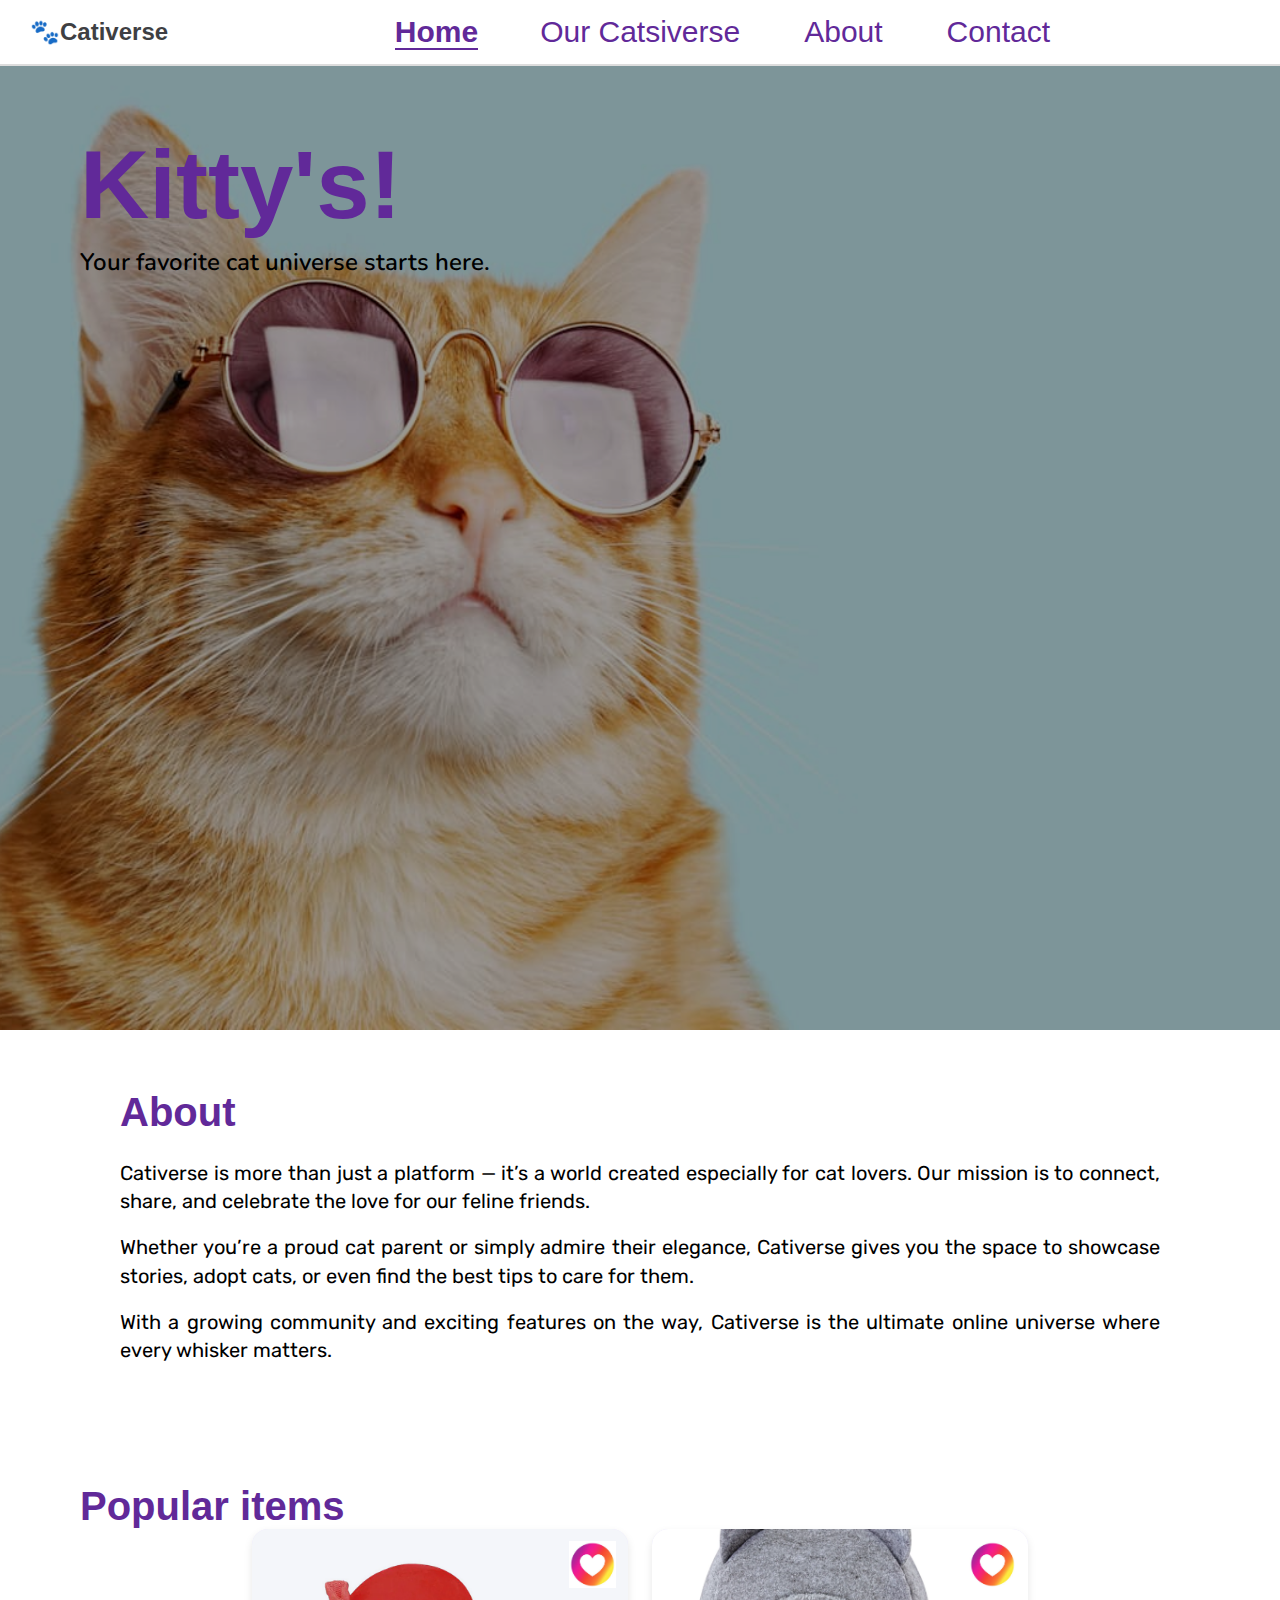
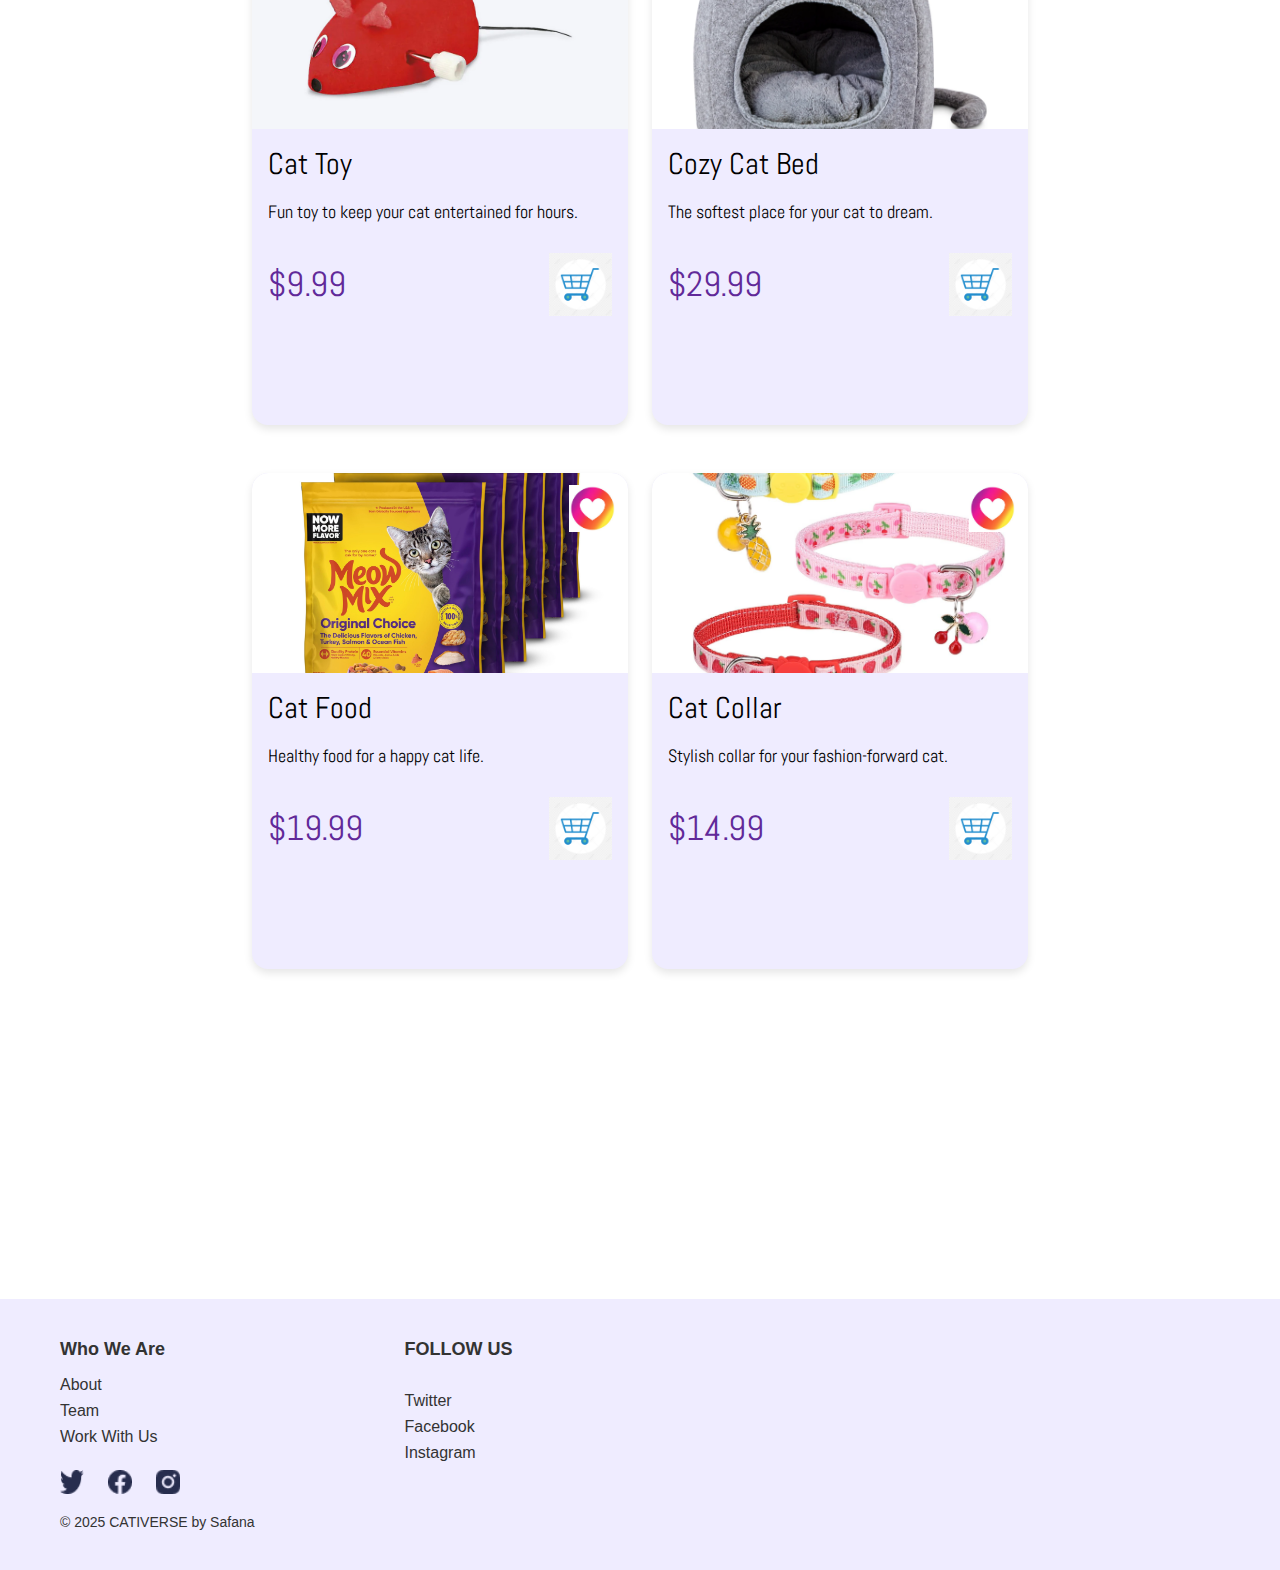
<file: index.html>
<!DOCTYPE html>
<html lang="en">
<head>
  <meta charset="UTF-8">
  <title>Cativerse</title>
  <link href="https://fonts.googleapis.com/css2?family=Rubik&display=swap" rel="stylesheet">
<link href="https://fonts.googleapis.com/css2?family=Nunito&display=swap" rel="stylesheet">
<link href="https://fonts.googleapis.com/css2?family=Abel&display=swap" rel="stylesheet">

  <link rel="stylesheet" href="css/style.css">
</head>
<body>
    <header class="site-header">
        <a href="index.html" class="logo">🐾Cativerse</a>
        <nav class="nav-menu">
          <ul>
            <li><a href="#" class="active">Home</a></li>
            <li><a href="our.html">Our Catsiverse</a></li>
            <li><a href="#" >About</a></li>
            <li><a href="#">Contact</a></li>
          </ul>
        </nav>
      </header>

  <!-- תמונת רקע עם כותרת ופסקה -->
  <section class="hero-section">
    <section class="hero-content">
      <h1>Kitty's!</h1>
      <p>Your favorite cat universe starts here.</p>
    </section>
  </section>

  <!-- שלב 4: טקסט מתחת לתמונה -->
  <section class="about-product">
    <h2 class="subheading">About</h2>
    <section class="about-text">
      <p>
        Cativerse is more than just a platform — it’s a world created especially for cat lovers. 
        Our mission is to connect, share, and celebrate the love for our feline friends.
      </p>
      <br>
      <p>
        Whether you’re a proud cat parent or simply admire their elegance, Cativerse gives you the space to showcase stories, adopt cats, or even find the best tips to care for them.
      </p>
      <br>
      <p>
        With a growing community and exciting features on the way, Cativerse is the ultimate online universe where every whisker matters.
      </p>
    </section>
  </section>
  <!-- אזור ה-Cards -->
<section class="products-section">
    <h2 class="section-title">Popular items</h2>
    <section class="products-container">
      
      <section class="product-card">
        <section class="card-image">
          <img src="images/cat-toy.jpg" alt="Cat Toy">
          <img src="images/heart-icon.png" class="heart-icon" alt="Heart Icon">
        </section>
        <h3 class="product-title">Cat Toy</h3>
        <p class="product-description">Fun toy to keep your cat entertained for hours.</p>
        <section class="card-footer">
          <span class="price">$9.99</span>
          <img src="images/cart-icon.png" class="cart-icon" alt="Cart Icon">
        </section>
      </section>
  
      <section class="product-card">
        <section class="card-image">
          <img src="images/cat-bed.jpg" alt="Cat Bed">
          <img src="images/heart-icon.png" class="heart-icon" alt="Heart Icon">
        </section>
        <h3 class="product-title">Cozy Cat Bed</h3>
        <p class="product-description">The softest place for your cat to dream.</p>
        <section class="card-footer">
          <span class="price">$29.99</span>
          <img src="images/cart-icon.png" class="cart-icon" alt="Cart Icon">
        </section>
      </section>
  
      <section class="product-card">
        <section class="card-image">
          <img src="images/cat-food.jpg" alt="Cat Food">
          <img src="images/heart-icon.png" class="heart-icon" alt="Heart Icon">
        </section>
        <h3 class="product-title">Cat Food</h3>
        <p class="product-description">Healthy food for a happy cat life.</p>
        <section class="card-footer">
          <span class="price">$19.99</span>
          <img src="images/cart-icon.png" class="cart-icon" alt="Cart Icon">
        </section>
      </section>
  
      <section class="product-card">
        <section class="card-image">
          <img src="images/cat-collar.jpg" alt="Cat Collar">
          <img src="images/heart-icon.png" class="heart-icon" alt="Heart Icon">
        </section>
        <h3 class="product-title">Cat Collar</h3>
        <p class="product-description">Stylish collar for your fashion-forward cat.</p>
        <section class="card-footer">
          <span class="price">$14.99</span>
          <img src="images/cart-icon.png" class="cart-icon" alt="Cart Icon">
        </section>
      </section>
  
    </section>
  </section>
  

  <!-- FOOTER -->
  <footer class="site-footer">
    <section class="wrapper">
    <section class="footer-container">
      
      <!-- Who We Are -->
      <section class="footer-column">
        <h3>Who We Are</h3>
        <ul>
          <li><a href="#">About</a></li>
          <li><a href="#">Team</a></li>
          <li><a href="#">Work With Us</a></li>
        </ul>

        <!-- Social Icons -->
        <section class="social-icons">
          <a href="https://twitter.com" target="_blank">
            <img src="images/twitter.png" alt="Twitter" class="icon">
          </a>
          <a href="https://facebook.com" target="_blank">
            <img src="images/facebook.png" alt="Facebook" class="icon">
          </a>
          <a href="https://instagram.com" target="_blank">
            <img src="images/instagram.png" alt="Instagram" class="icon">
          </a>
        </section>

        <!-- Copyright -->
        <p class="copyright">© 2025 CATIVERSE by Safana</p>
      </section>

      <!-- Follow Us -->
      <section class="footer-column follow-us">
        <h3>FOLLOW US</h3>
        <ul>
          <li class="first">Twitter</li>
          <li>Facebook</li>
          <li>Instagram</li>
        </ul>
      </section>
    </section>
</section>
  </footer>

</body>
</html>
</file>
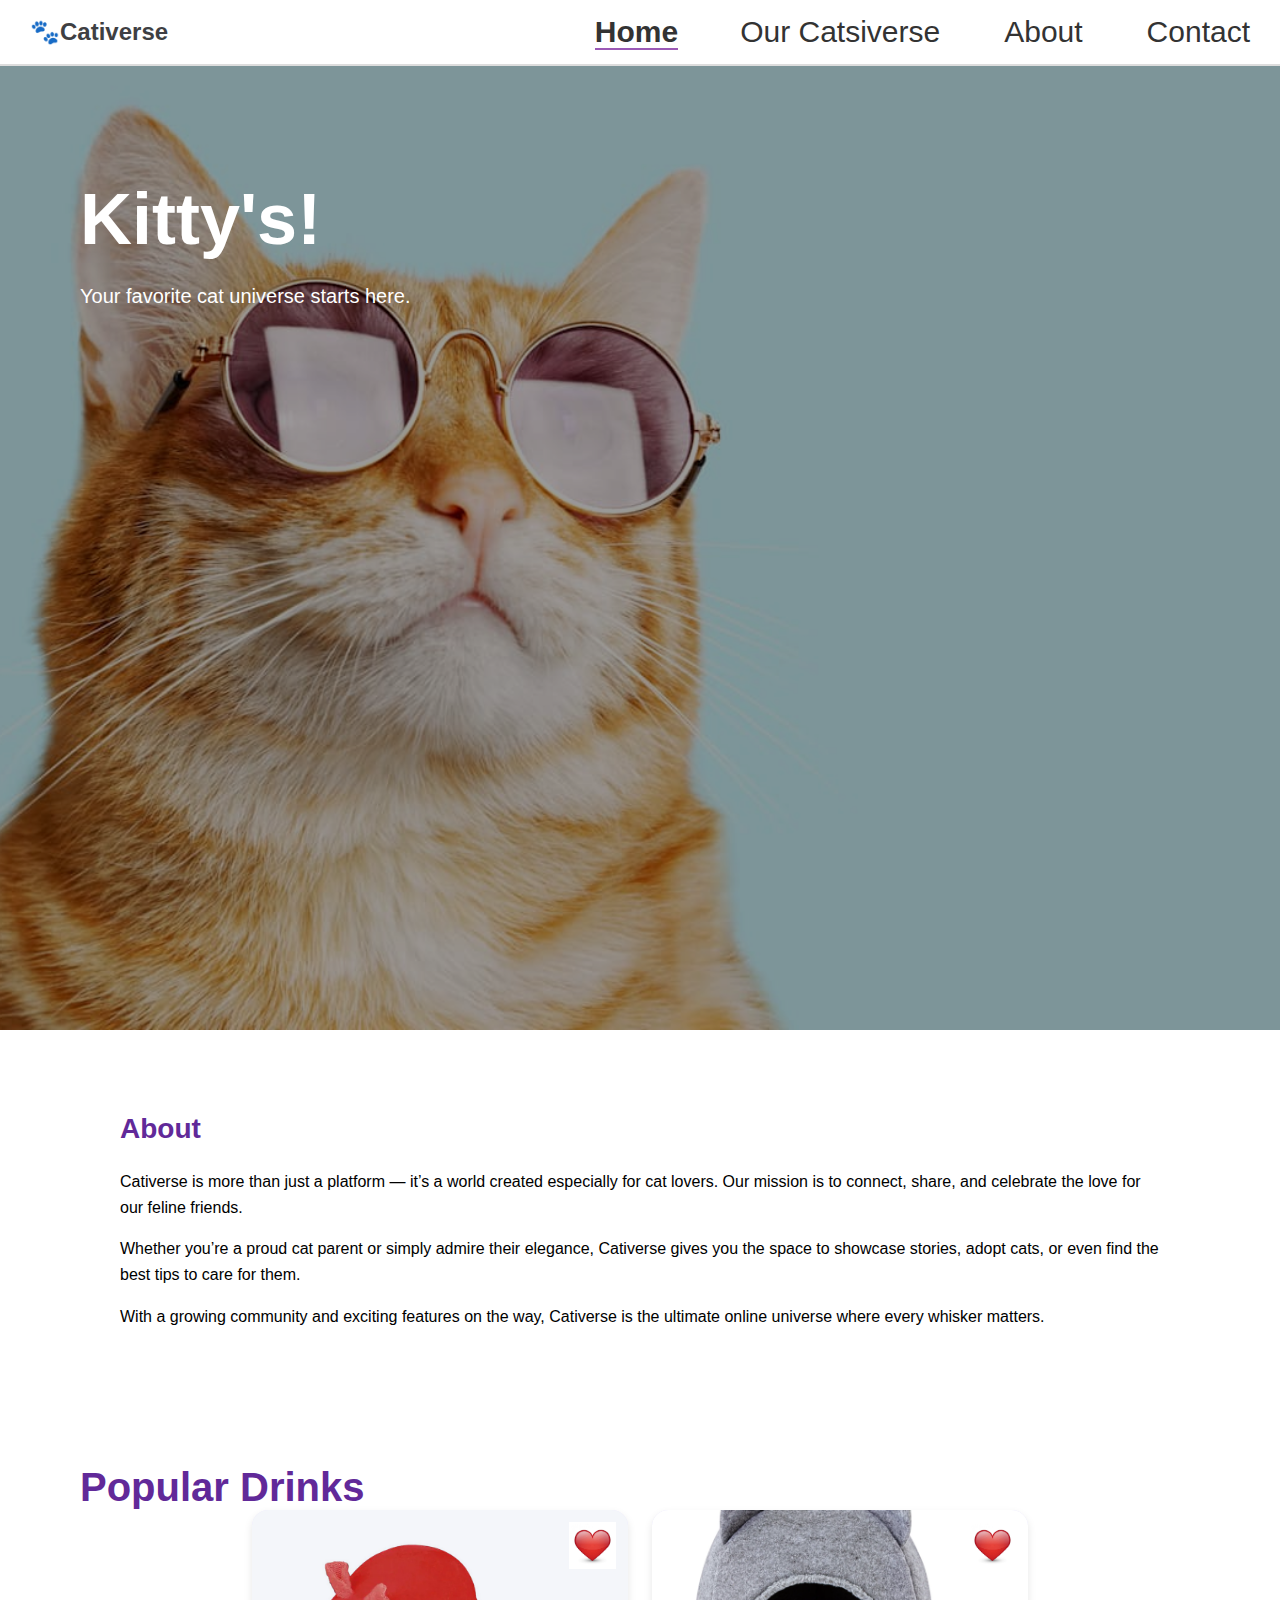
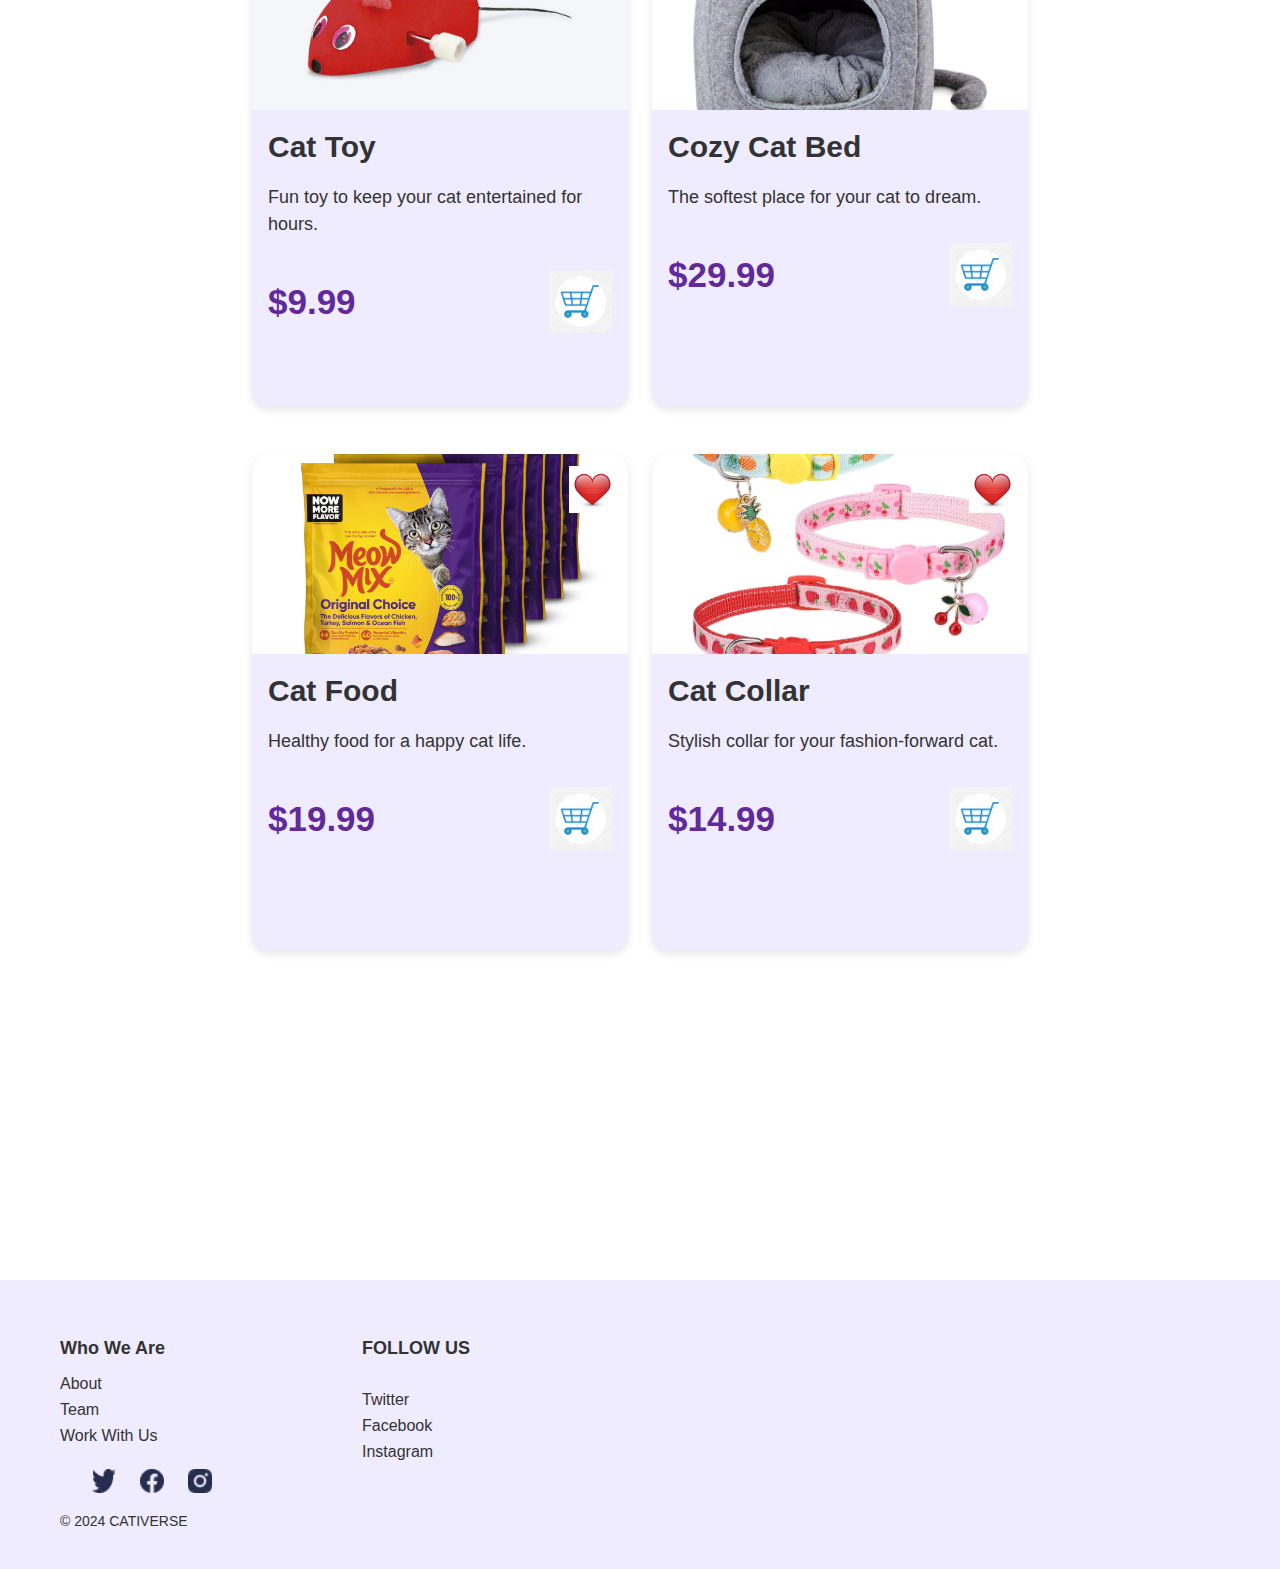
<file: hw1-web/index.html>
<!DOCTYPE html>
<html lang="en">
<head>
  <meta charset="UTF-8">
  <title>Cativerse</title>
  <link rel="stylesheet" href="css/style.css">
</head>
<body>
  <header class="site-header">
    <div class="logo">🐾Cativerse</div>
    <nav class="nav-menu">
      <ul>
        <li><a href="index.html" class="active">Home</a></li>
        <li><a href="#">Our Catsiverse</a></li>
        <li><a href="about.html">About</a></li>
        <li><a href="contact.html">Contact</a></li>
      </ul>
    </nav>
  </header>

  <!-- תמונת רקע עם כותרת ופסקה -->
  <section class="hero-section">
    <div class="hero-content">
      <h1>Kitty's!</h1>
      <p>Your favorite cat universe starts here.</p>
    </div>
  </section>

  <!-- שלב 4: טקסט מתחת לתמונה -->
  <section class="about-product">
    <h2 class="subheading">About</h2>
    <div class="about-text">
      <p>
        Cativerse is more than just a platform — it’s a world created especially for cat lovers. 
        Our mission is to connect, share, and celebrate the love for our feline friends.
      </p>
      <p>
        Whether you’re a proud cat parent or simply admire their elegance, Cativerse gives you the space to showcase stories, adopt cats, or even find the best tips to care for them.
      </p>
      <p>
        With a growing community and exciting features on the way, Cativerse is the ultimate online universe where every whisker matters.
      </p>
    </div>
  </section>
  <!-- אזור ה-Cards -->
<section class="products-section">
    <h2 class="section-title">Popular Drinks</h2>
    <div class="products-container">
      
      <div class="product-card">
        <div class="card-image">
          <img src="images/cat-toy.jpg" alt="Cat Toy">
          <img src="images/heart-icon.png" class="heart-icon" alt="Heart Icon">
        </div>
        <h3 class="product-title">Cat Toy</h3>
        <p class="product-description">Fun toy to keep your cat entertained for hours.</p>
        <div class="card-footer">
          <span class="price">$9.99</span>
          <img src="images/cart-icon.png" class="cart-icon" alt="Cart Icon">
        </div>
      </div>
  
      <div class="product-card">
        <div class="card-image">
          <img src="images/cat-bed.jpg" alt="Cat Bed">
          <img src="images/heart-icon.png" class="heart-icon" alt="Heart Icon">
        </div>
        <h3 class="product-title">Cozy Cat Bed</h3>
        <p class="product-description">The softest place for your cat to dream.</p>
        <div class="card-footer">
          <span class="price">$29.99</span>
          <img src="images/cart-icon.png" class="cart-icon" alt="Cart Icon">
        </div>
      </div>
  
      <div class="product-card">
        <div class="card-image">
          <img src="images/cat-food.jpg" alt="Cat Food">
          <img src="images/heart-icon.png" class="heart-icon" alt="Heart Icon">
        </div>
        <h3 class="product-title">Cat Food</h3>
        <p class="product-description">Healthy food for a happy cat life.</p>
        <div class="card-footer">
          <span class="price">$19.99</span>
          <img src="images/cart-icon.png" class="cart-icon" alt="Cart Icon">
        </div>
      </div>
  
      <div class="product-card">
        <div class="card-image">
          <img src="images/cat-collar.jpg" alt="Cat Collar">
          <img src="images/heart-icon.png" class="heart-icon" alt="Heart Icon">
        </div>
        <h3 class="product-title">Cat Collar</h3>
        <p class="product-description">Stylish collar for your fashion-forward cat.</p>
        <div class="card-footer">
          <span class="price">$14.99</span>
          <img src="images/cart-icon.png" class="cart-icon" alt="Cart Icon">
        </div>
      </div>
  
    </div>
  </section>
  

  <!-- FOOTER -->
  <footer class="site-footer">
    <div class="footer-container">
      
      <!-- Who We Are -->
      <div class="footer-column">
        <h3>Who We Are</h3>
        <ul>
          <li><a href="#">About</a></li>
          <li><a href="#">Team</a></li>
          <li><a href="#">Work With Us</a></li>
        </ul>

        <!-- Social Icons -->
        <div class="social-icons">
          <a href="https://twitter.com" target="_blank">
            <img src="images/twitter.png" alt="Twitter" class="icon">
          </a>
          <a href="https://facebook.com" target="_blank">
            <img src="images/facebook.png" alt="Facebook" class="icon">
          </a>
          <a href="https://instagram.com" target="_blank">
            <img src="images/instagram.png" alt="Instagram" class="icon">
          </a>
        </div>

        <!-- Copyright -->
        <p class="copyright">© 2024 CATIVERSE</p>
      </div>

      <!-- Follow Us -->
      <div class="footer-column follow-us">
        <h3>FOLLOW US</h3>
        <ul>
          <li class="first">Twitter</li>
          <li>Facebook</li>
          <li>Instagram</li>
        </ul>
      </div>
    </div>
  </footer>
</body>
</html>
</file>
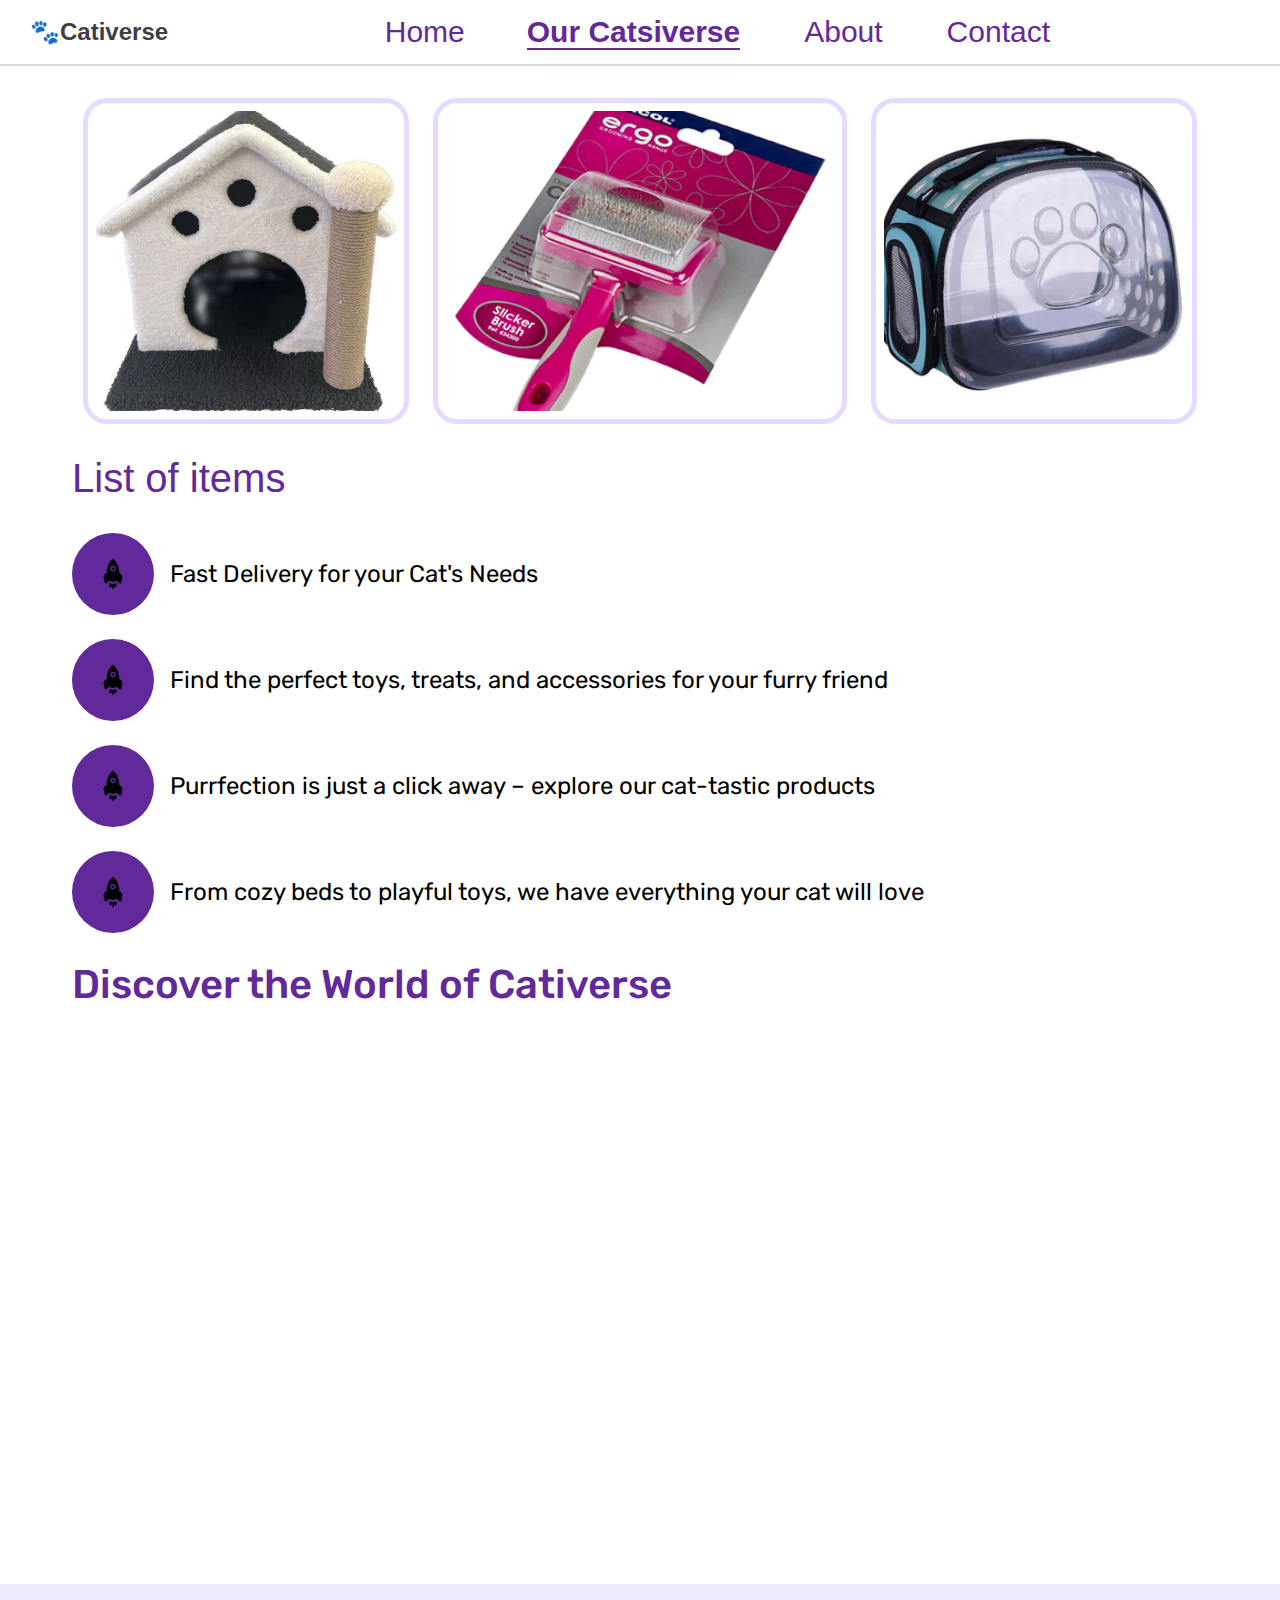
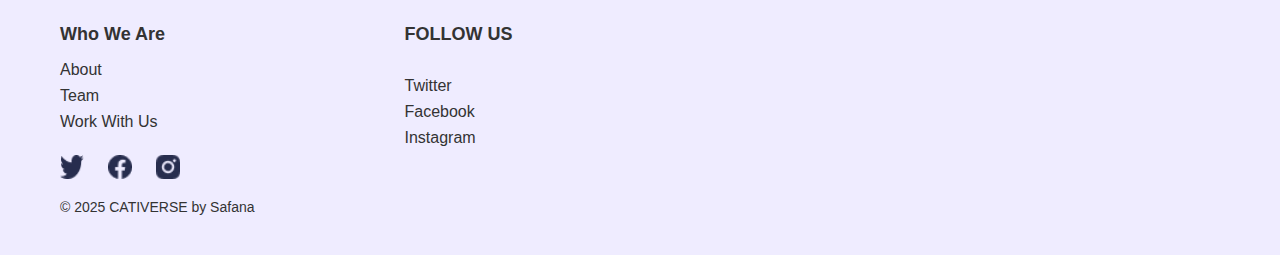
<file: our.html>
<!DOCTYPE html>
<html lang="en">
<head>
  <meta charset="UTF-8">
  <title>About Cativerse</title>
  <link href="https://fonts.googleapis.com/css2?family=Rubik&display=swap" rel="stylesheet">
<link href="https://fonts.googleapis.com/css2?family=Nunito&display=swap" rel="stylesheet">
<link href="https://fonts.googleapis.com/css2?family=Abel&display=swap" rel="stylesheet">

  <link rel="stylesheet" href="css/style.css">
</head>
<body>

  <!-- HEADER - לוגו + תפריט -->
  <header class="site-header">
    <a href="index.html" class="logo">🐾Cativerse</a>
    <nav class="nav-menu">
      <ul>
        <li><a href="index.html">Home</a></li>
        <li><a href="#" class="active">Our Catsiverse</a></li>
        <li><a href="#" >About</a></li>
        <li><a href="#">Contact</a></li>
      </ul>
    </nav>
  </header>

  <!-- רווח 32px -->
  <section class="space-32"></section>

  <!-- GALLEY -->
  <section class="gallery-container">
    <section class="gallery-item">
      <img src="images/cat1.jpg" alt="Cat 1">
    </section>
    <section class="gallery-item wide">
      <img src="images/cat2.jpg" alt="Cat 2">
    </section>
    <section class="gallery-item">
      <img src="images/cat3.jpg" alt="Cat 3">
    </section>
  </section>

  
  <section class="wrapper">
  <section class="list-under-gallery">
    <p>List of items</p>
  </section>
  
  <section class="features-section">
    <ul class="features-list">
      <li>
      <section class="icon-bg">  <img src="images/rocket-icon.png" alt="Rocket Icon"></section>
        <span>Fast Delivery for your Cat's Needs</span>
      </li>
      <li>
        <section class="icon-bg">  <img src="images/rocket-icon.png" alt="Rocket Icon"></section>
          <span>Find the perfect toys, treats, and accessories for your furry friend</span>
        </li>
        <li>
          <section class="icon-bg">  <img src="images/rocket-icon.png" alt="Rocket Icon"></section>
            <span>Purrfection is just a click away – explore our cat-tastic products</span>
          </li>
          <li>
            <section class="icon-bg">  <img src="images/rocket-icon.png" alt="Rocket Icon"></section>
              <span>From cozy beds to playful toys, we have everything your cat will love</span>
            </li>
    </ul>
  </section>


  <section class="choise">
    <h2>Discover the World of Cativerse</h2>
    <iframe width="1136" height="503" 
      src="https://www.youtube.com/embed/B4vekSyxsoE"
      title="Cativerse Video" frameborder="0" 
      allow="accelerometer; autoplay; clipboard-write; encrypted-media; gyroscope; picture-in-picture; web-share" 
      referrerpolicy="strict-origin-when-cross-origin" allowfullscreen>
    </iframe>
  </section>

</section>

  
  <!-- FOOTER -->
  <footer class="site-footer">
    <section class="wrapper">
    <section class="footer-container">
      
      <!-- Who We Are -->
      <section class="footer-column">
        <h3>Who We Are</h3>
        <ul>
          <li><a href="#">About</a></li>
          <li><a href="#">Team</a></li>
          <li><a href="#">Work With Us</a></li>
        </ul>

        <!-- Social Icons -->
        <section class="social-icons">
          <a href="https://twitter.com" target="_blank">
            <img src="images/twitter.png" alt="Twitter" class="icon">
          </a>
          <a href="https://facebook.com" target="_blank">
            <img src="images/facebook.png" alt="Facebook" class="icon">
          </a>
          <a href="https://instagram.com" target="_blank">
            <img src="images/instagram.png" alt="Instagram" class="icon">
          </a>
        </section>

        <!-- Copyright -->
        <p class="copyright">© 2025 CATIVERSE by Safana</p>
      </section>

      <!-- Follow Us -->
      <section class="footer-column follow-us">
        <h3>FOLLOW US</h3>
        <ul>
          <li class="first">Twitter</li>
          <li>Facebook</li>
          <li>Instagram</li>
        </ul>
      </section>
    </section>
</section>
  </footer>





  

</body>
</html>
</file>
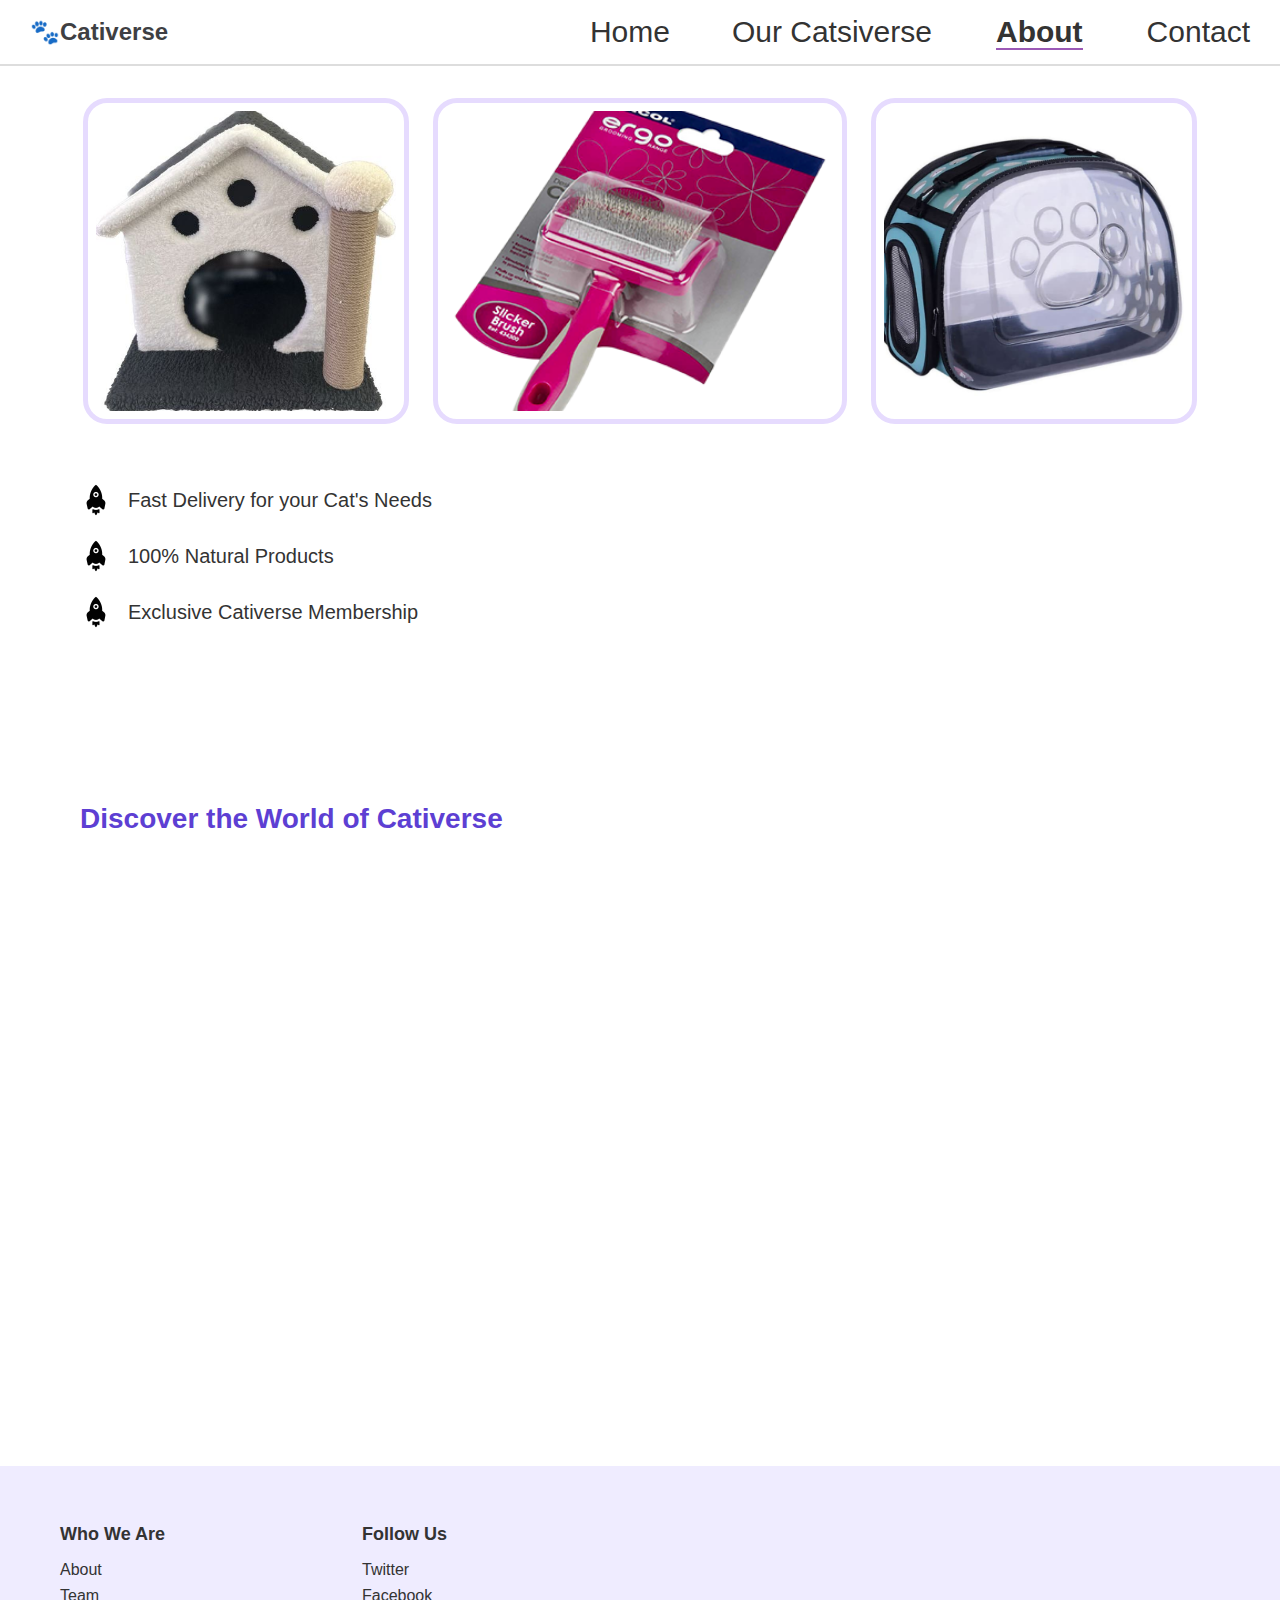
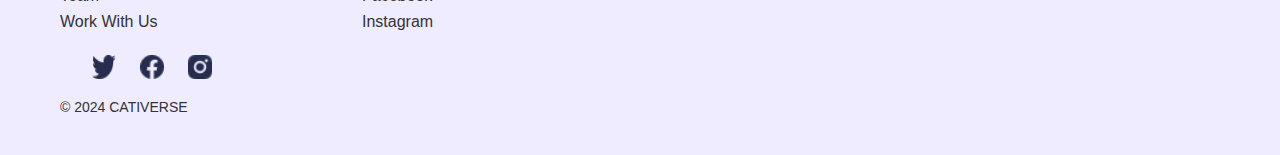
<file: hw1-web/about.html>
<!DOCTYPE html>
<html lang="en">
<head>
  <meta charset="UTF-8">
  <title>About Cativerse</title>
  <link rel="stylesheet" href="css/style.css">
</head>
<body>

  <!-- HEADER - לוגו + תפריט -->
  <header class="site-header">
    <div class="logo">🐾Cativerse</div>
    <nav class="nav-menu">
      <ul>
        <li><a href="index.html">Home</a></li>
        <li><a href="#">Our Catsiverse</a></li>
        <li><a href="about.html" class="active">About</a></li>
        <li><a href="contact.html">Contact</a></li>
      </ul>
    </nav>
  </header>

  <!-- רווח 32px -->
  <div class="space-32"></div>

  <!-- GALLEY -->
  <section class="gallery-container">
    <div class="gallery-item">
      <img src="images/cat1.jpg" alt="Cat 1">
    </div>
    <div class="gallery-item wide">
      <img src="images/cat2.jpg" alt="Cat 2">
    </div>
    <div class="gallery-item">
      <img src="images/cat3.jpg" alt="Cat 3">
    </div>
  </section>
  <section class="features-section">
    <ul class="features-list">
      <li>
        <img src="images/rocket-icon.png" alt="Rocket Icon">
        <span>Fast Delivery for your Cat's Needs</span>
      </li>
      <li>
        <img src="images/rocket-icon.png" alt="Rocket Icon">
        <span>100% Natural Products</span>
      </li>
      <li>
        <img src="images/rocket-icon.png" alt="Rocket Icon">
        <span>Exclusive Cativerse Membership</span>
      </li>
    </ul>
  </section>
  <!-- רווח לפני החלק החדש -->
<div class="space-32"></div>

<!-- SECTION חדש: החלק הרביעי -->
<section class="custom-section">
  <h2>Discover the World of Cativerse</h2>
  <iframe width="1136" height="503" src="https://www.youtube.com/embed/ID-של-סרטון-חתולים" 
    title="Cativerse Video" frameborder="0" 
    allow="accelerometer; autoplay; clipboard-write; encrypted-media; gyroscope; picture-in-picture" 
    allowfullscreen>
  </iframe>
</section>
<footer class="site-footer">
    <div class="footer-container">
      
      <!-- עמודה ראשונה - מי אנחנו -->
      <div class="footer-column">
        <h3>Who We Are</h3>
        <ul>
          <li><a href="#">About</a></li>
          <li><a href="#">Team</a></li>
          <li><a href="#">Work With Us</a></li>
        </ul>
  
        <!-- אייקונים של רשתות חברתיות -->
        <div class="social-icons">
          <a href="https://twitter.com" target="_blank">
            <img src="images/twitter.png" alt="Twitter" class="icon">
          </a>
          <a href="https://facebook.com" target="_blank">
            <img src="images/facebook.png" alt="Facebook" class="icon">
          </a>
          <a href="https://instagram.com" target="_blank">
            <img src="images/instagram.png" alt="Instagram" class="icon">
          </a>
        </div>
  
        <!-- זכויות יוצרים -->
        <p class="copyright">© 2024 CATIVERSE</p>
      </div>
  
      <!-- עמודה שניה - עקבו אחרינו -->
      <div class="footer-column follow-us">
        <h3>Follow Us</h3>
        <ul>
          <li><a href="https://twitter.com" target="_blank">Twitter</a></li>
          <li><a href="https://facebook.com" target="_blank">Facebook</a></li>
          <li><a href="https://instagram.com" target="_blank">Instagram</a></li>
        </ul>
      </div>
  
    </div>
  </footer>
  

</body>
</html>
</file>
<file: css/style.css>
*{
    margin: 0px;
    padding: 0px;
    font-family: 'Arial', sans-serif;
  }
  
  a {
    text-decoration: none;
    color: #333;
    transition: color 0.3s ease;
  }
  
  a:hover {
    color: #9b59b6;
  }
  
  .site-header {
    display: flex;
    justify-content: space-between;
    align-items: center;
    background-color: #fff;
    padding: 15px 30px;
    border-bottom: 2px solid #ddd;
  }
  
  .logo {
    font-size: 24px;
    font-weight: bold;
    color: #3E3F43;
  }
  
  .nav-menu ul {
    list-style: none;
    display: flex;
    margin-right: 200px;
  }
  
  .nav-menu li {
    display: inline-block;
  }
  
  .nav-menu li:nth-child(1) { margin-left: 135px; }
  .nav-menu li:nth-child(2) { margin-left: 62px; }
  .nav-menu li:nth-child(3) { margin-left: 64px; }
  .nav-menu li:nth-child(4) { margin-left: 64px; }
  
  .nav-menu a {
    font-size: 30px;
    color: #612999;
    text-decoration: none;
  }
  
  .nav-menu a.active {
    font-weight: bold;
    border-bottom: 2px solid #612999;
  }
  
 
  .hero-section {
    width: 100%;
    height: 100vh;
    background-image: url('../images/cat-hero.jpg');
    background-size: cover;
    background-position: center;
    display: flex;
    align-items: flex-start;
    justify-content: flex-start;
    padding: 64px 80px 0 80px;
    color: white;
    position: relative;
    text-align: left;
}
  .hero-section::before {
    content: "";
    position: absolute;
    inset: 0;
    background-color: rgba(0, 0, 0, 0.4);
    z-index: 1;
  }
  
  .hero-content {
    position: relative;
    z-index: 2;
    max-width: 600px;
    text-align: left;
  }
  
  .hero-section h1 {
    font-size: 96px;
    color: #612999;
    margin: 0;
}
  
  .hero-section p {
    color: #000000;
    margin-top: 10px;
    font-family: 'Nunito';
font-weight: 600;
font-size: 24px;
line-height: 100%;
letter-spacing: 0%;

}
  
  .about-product {
    padding: 60px 120px;
    background-color: #fff;
    text-align: left;
  }
  
  .about-product .subheading {
    font-size: 40px;
    margin-bottom: 24px;
    color: #612999;
  }
  
  .about-text p {
    font-family: 'Rubik';
font-weight: 400;
font-size: 20px;
line-height: 141%;
letter-spacing: 0%;
text-align: justify;


  }
  
  .site-footer {
    background-color: #EFECFF;
    padding: 40px 60px;
    margin-top: 40px;
    color: #333;
  }
  
  .footer-container {
    display: flex;
    gap: 150px;
    flex-wrap: wrap;
  }
  
  .footer-column {
    display: flex;
    flex-direction: column;
  }
  
  .footer-column h3 {
    font-size: 18px;
    margin-bottom: 16px;
    color: #333;
  }
  
  .footer-column ul {
    list-style: none;
    padding: 0;
    margin: 0;
  }
  
  .footer-column li {
    margin-bottom: 8px;
    font-size: 16px;
  }
  
  .footer-column ul li.first {
    margin-top: 16px;
  }
  
  .footer-column a {
    font-size: 16px;
  }
  
  .social-icons {
    display: flex;
    gap: 24px;
    margin-top: 16px;
    margin-bottom: 16px;
  }
  
  .social-icons img,
  .social-icons .icon {
    width: 24px;
    height: 24px;
  }
  
  .footer-column .copyright,
  .copyright {
    font-size: 14px;
    margin: 0;
    color: #333;
  }
  
.products-section {
    padding: 60px 80px;
    background-color: #fff;
  }
  
  .section-header {
    display: flex;
    justify-content: flex-start;
    align-items: center;
    margin-bottom: 24px;
  }
  .section-title {
    font-size: 40px; 
    color: #612999;
    margin: 0;
  }
  
  .products-container {
    display: flex;
    flex-wrap: wrap;
    gap: 24px;
    justify-content: center;
  }
  
  .product-card {
    background-color: #efecff;
    border-radius: 16px;
    overflow: hidden;
    width: 376px;
    height: 496px;
    display: flex;
    flex-direction: column;
    position: relative;
    box-shadow: 0 4px 8px rgba(0,0,0,0.1);
    margin-bottom: 24px;
  }
  
  .card-image {
    position: relative;
  }
  
  .card-image img:first-child {
    width: 100%;
    height: 200px;
    object-fit: cover;
    border-radius: 16px 16px 0 0;
  }
  
  .heart-icon {
    position: absolute;
    top: 12px;
    right: 12px;
    width: 47px;
    height: 47px;
  }
  
  
  .product-title {
      width: 221px;
      height: 38px;
      margin: 16px;
      font-family: Abel;
      font-weight: 400;
      font-size: 30px;
      line-height: 100%;
      letter-spacing: 0%;
      text-align: justify;
      
  }
  
  
  .product-description {
      margin: 0 16px 16px 16px;
      font-family: Abel;
      font-weight: 400;
      font-size: 18px;
      line-height: 100%;
      letter-spacing: 0%;
      
  }
  
  
  .card-footer {
    margin: 16px;
    display: flex;
    justify-content: space-between;
    align-items: center;
  }
  
  .price {
    font-family: Abel;
font-weight: 400;
font-size: 35px;
line-height: 100%;
letter-spacing: 0%;
text-align: justify;
color: #612999;
  }
  
  
  .cart-icon {
    width: 63px;
    height: 63px;
    cursor: pointer;
  }
  
    .products-section {
    margin-bottom: 246px;
  }
 /* רווח של 32px אחרי הלוגו */
.space-32 {
    height: 32px;
  }
  
  .gallery-container {
    display: flex;
    justify-content: center;
    gap: 24px;
    padding: 0 80px;
    flex-wrap: wrap;
  }
  
  .gallery-item {
    border: 5px solid #E6DBFE;
    border-radius: 24px;
    padding: 8px;
    background-color: #fff;
    display: flex;
    justify-content: center;
    align-items: center;
  }
  
  .gallery-item img {
    height: 300px;
    object-fit: cover;
    border-radius: 16px;
  }
  
  .gallery-item:not(.wide) img {
    width: 300px;
  }
  

  .gallery-item.wide img {
    width: 388px;
  }
  
.wrapper{
    margin: 0px auto;
    max-width: 1200px;
}

.features-section {
    margin-left: 32px;
    background-color: #fff;
  }
  
  .features-list {
    list-style: none;
    padding: 0;
    margin: 0;
    display: flex;
    flex-direction: column;
    gap: 24px;
    align-items: flex-start;
  }
  
  .features-list li {
    display: flex;
    align-items: center;
    gap: 16px;
  }
  
  .features-list img {
    width: 32px;
    height: 32px;
  }
  
  .features-list span {
    font-family: 'Rubik';
    font-weight: 400;
    font-size: 24px;
    line-height: 14px;
    letter-spacing: 0%;
    vertical-align: middle;

  }

  .features-list .icon-bg{
    width: 82px;
    height: 82px;
    border-radius: 50%;
    background-color: #612999;
    display: flex;
    justify-content: center;
    align-items: center;

  }
  
  .custom-section {
    padding: 60px 80px;
    background-color: #fff;
    text-align: left;
  }
  
  .custom-section h2 {
    font-size: 28px;
    color: #5D3FD3;
    margin-bottom: 24px;
  }
  
  .custom-section iframe {
    border-radius: 16px;
    max-width: 100%;
  }
  
  .products-table {
    margin: 0 auto;
    border-collapse: collapse;
    width: 80%;
  }
  
  .products-table th, .products-table td {
    border: 1px solid #E6DBFE;
    padding: 12px;
  }
  
  .products-table th {
    background-color: #E6DBFE;
    color: #333;
  }
  
  .products-table td {
    background-color: #fff;
  }
  .items-list {
    color: #612999;
    list-style-type: disc;
    padding-left: 20px;
    margin-top: 20px;
  }
  .list-under-gallery {
    margin-top: 32px; 
    text-align: left;
  }
  
  .list-under-gallery p {
    font-size: 40px;
    color: #612999;
    margin: 32px; 
  }
  
  .choise {
    margin-top: 32px;
    margin-left: 32px;
  }

  .choise h2 {
    font-family: 'Rubik';
    font-weight: 500;
    font-size: 40px;
    line-height: 40px;
    letter-spacing: 0%;
    color: #612999;
    margin-bottom: 32px;
  }
</file>
<file: hw1-web/css/style.css>
body {
    margin: 0;
    font-family: 'Arial', sans-serif;
  }
  
  a {
    text-decoration: none;
    color: #333;
    transition: color 0.3s ease;
  }
  
  a:hover {
    color: #9b59b6;
  }
  
  .site-header {
    display: flex;
    justify-content: space-between;
    align-items: center;
    background-color: #fff;
    padding: 15px 30px;
    border-bottom: 2px solid #ddd;
  }
  
  .logo {
    font-size: 24px;
    font-weight: bold;
    color: #3E3F43;
  }
  
  .nav-menu ul {
    list-style: none;
    display: flex;
    margin: 0;
    padding: 0;
  }
  
  .nav-menu li {
    display: inline-block;
  }
  
  .nav-menu li:nth-child(1) { margin-left: 135px; }
  .nav-menu li:nth-child(2) { margin-left: 62px; }
  .nav-menu li:nth-child(3) { margin-left: 64px; }
  .nav-menu li:nth-child(4) { margin-left: 64px; }
  
  .nav-menu a {
    font-size: 30px;
  }
  
  .nav-menu a.active {
    font-weight: bold;
    border-bottom: 2px solid #9b59b6;
  }
  
 
  .hero-section {
    width: 100%;
    height: 100vh;
    background-image: url('../images/cat-hero.jpg');
    background-size: cover;
    background-position: center;
    display: flex;
    align-items: flex-start;
    justify-content: flex-start;
    padding: 64px 80px 0 80px;
    color: white;
    position: relative;
  }
  
  .hero-section::before {
    content: "";
    position: absolute;
    inset: 0;
    background-color: rgba(0, 0, 0, 0.4);
    z-index: 1;
  }
  
  .hero-content {
    position: relative;
    z-index: 2;
    max-width: 600px;
    text-align: left;
  }
  
  .hero-content h1 {
    font-size: 72px;
    margin-bottom: 20px;
    font-weight: bold;
  }
  
  .hero-content p {
    font-size: 20px;
    line-height: 1.6;
  }
  
  .about-product {
    padding: 60px 120px;
    background-color: #fff;
    text-align: left;
  }
  
  .about-product .subheading {
    font-size: 28px;
    margin-bottom: 24px;
    color: #612999;
  }
  
  .about-text p {
    font-size: 16px;
    line-height: 1.6;
    margin-bottom: 16px;
    color: #000000;
  }
  
  .site-footer {
    background-color: #EFECFF;
    padding: 40px 60px;
    margin-top: 40px;
    color: #333;
  }
  
  .footer-container {
    display: flex;
    gap: 150px;
    flex-wrap: wrap;
  }
  
  .footer-column {
    display: flex;
    flex-direction: column;
  }
  
  .footer-column h3 {
    font-size: 18px;
    margin-bottom: 16px;
    color: #333;
  }
  
  .footer-column ul {
    list-style: none;
    padding: 0;
    margin: 0;
  }
  
  .footer-column li {
    margin-bottom: 8px;
    font-size: 16px;
  }
  
  .footer-column ul li.first {
    margin-top: 16px;
  }
  
  .footer-column a {
    font-size: 16px;
  }
  
  .social-icons {
    display: flex;
    gap: 24px;
    margin-top: 16px;
    margin-bottom: 16px;
    margin-left: 32px;
  }
  
  .social-icons img,
  .social-icons .icon {
    width: 24px;
    height: 24px;
  }
  
  .footer-column .copyright,
  .copyright {
    font-size: 14px;
    margin: 0;
    color: #333;
  }
  
.products-section {
    padding: 60px 80px;
    background-color: #fff;
  }
  
  .section-header {
    display: flex;
    justify-content: flex-start;
    align-items: center;
    margin-bottom: 24px;
  }
  .section-title {
    font-size: 40px; 
    color: #612999;
    margin: 0;
  }
  
  .products-container {
    display: flex;
    flex-wrap: wrap;
    gap: 24px;
    justify-content: center;
  }
  
  .product-card {
    background-color: #efecff;
    border-radius: 16px;
    overflow: hidden;
    width: 376px;
    height: 496px;
    display: flex;
    flex-direction: column;
    position: relative;
    box-shadow: 0 4px 8px rgba(0,0,0,0.1);
    margin-bottom: 24px;
  }
  
  .card-image {
    position: relative;
  }
  
  .card-image img:first-child {
    width: 100%;
    height: 200px;
    object-fit: cover;
    border-radius: 16px 16px 0 0;
  }
  
  .heart-icon {
    position: absolute;
    top: 12px;
    right: 12px;
    width: 47px;
    height: 47px;
  }
  
  
  .product-title {
    font-size: 30px;
    width: 221px;
    height: 38px;
    margin: 16px;
    color: #333;
    white-space: nowrap;
    overflow: hidden;
    text-overflow: ellipsis;
  }
  
  
  .product-description {
    font-size: 18px;
    color: #333333;
    margin: 0 16px 16px 16px;
    line-height: 1.5;
  }
  
  
  .card-footer {
    margin: 16px;
    display: flex;
    justify-content: space-between;
    align-items: center;
  }
  
  .price {
    font-weight: bold;
    font-size: 35px;
    color: #612999;
    width: 136px;
    height: 45px;
    display: flex;
    align-items: center;
  }
  
  
  .cart-icon {
    width: 63px;
    height: 63px;
    cursor: pointer;
  }
  
    .products-section {
    margin-bottom: 246px;
  }
 /* רווח של 32px אחרי הלוגו */
.space-32 {
    height: 32px;
  }
  
  .gallery-container {
    display: flex;
    justify-content: center;
    gap: 24px;
    padding: 0 80px;
    flex-wrap: wrap;
  }
  
  .gallery-item {
    border: 5px solid #E6DBFE;
    border-radius: 24px;
    padding: 8px;
    background-color: #fff;
    display: flex;
    justify-content: center;
    align-items: center;
  }
  
  .gallery-item img {
    height: 300px;
    object-fit: cover;
    border-radius: 16px;
  }
  
  .gallery-item:not(.wide) img {
    width: 300px;
  }
  

  .gallery-item.wide img {
    width: 388px;
  }
  
.features-section {
    padding: 60px 80px;
    background-color: #fff;
  }
  
  .features-list {
    list-style: none;
    padding: 0;
    margin: 0;
    display: flex;
    flex-direction: column;
    gap: 24px;
    align-items: flex-start;
  }
  
  .features-list li {
    display: flex;
    align-items: center;
    gap: 16px;
  }
  
  .features-list img {
    width: 32px;
    height: 32px;
  }
  
  .features-list span {
    font-size: 20px;
    color: #333;
  }
  
  .custom-section {
    padding: 60px 80px;
    background-color: #fff;
    text-align: left;
  }
  
  .custom-section h2 {
    font-size: 28px;
    color: #5D3FD3;
    margin-bottom: 24px;
  }
  
  .custom-section iframe {
    border-radius: 16px;
    max-width: 100%;
  }
  
  .products-table {
    margin: 0 auto;
    border-collapse: collapse;
    width: 80%;
  }
  
  .products-table th, .products-table td {
    border: 1px solid #E6DBFE;
    padding: 12px;
  }
  
  .products-table th {
    background-color: #E6DBFE;
    color: #333;
  }
  
  .products-table td {
    background-color: #fff;
  }
  .items-list {
    color: #612999;
    list-style-type: disc;
    padding-left: 20px;
    margin-top: 20px;
  }
</file>
